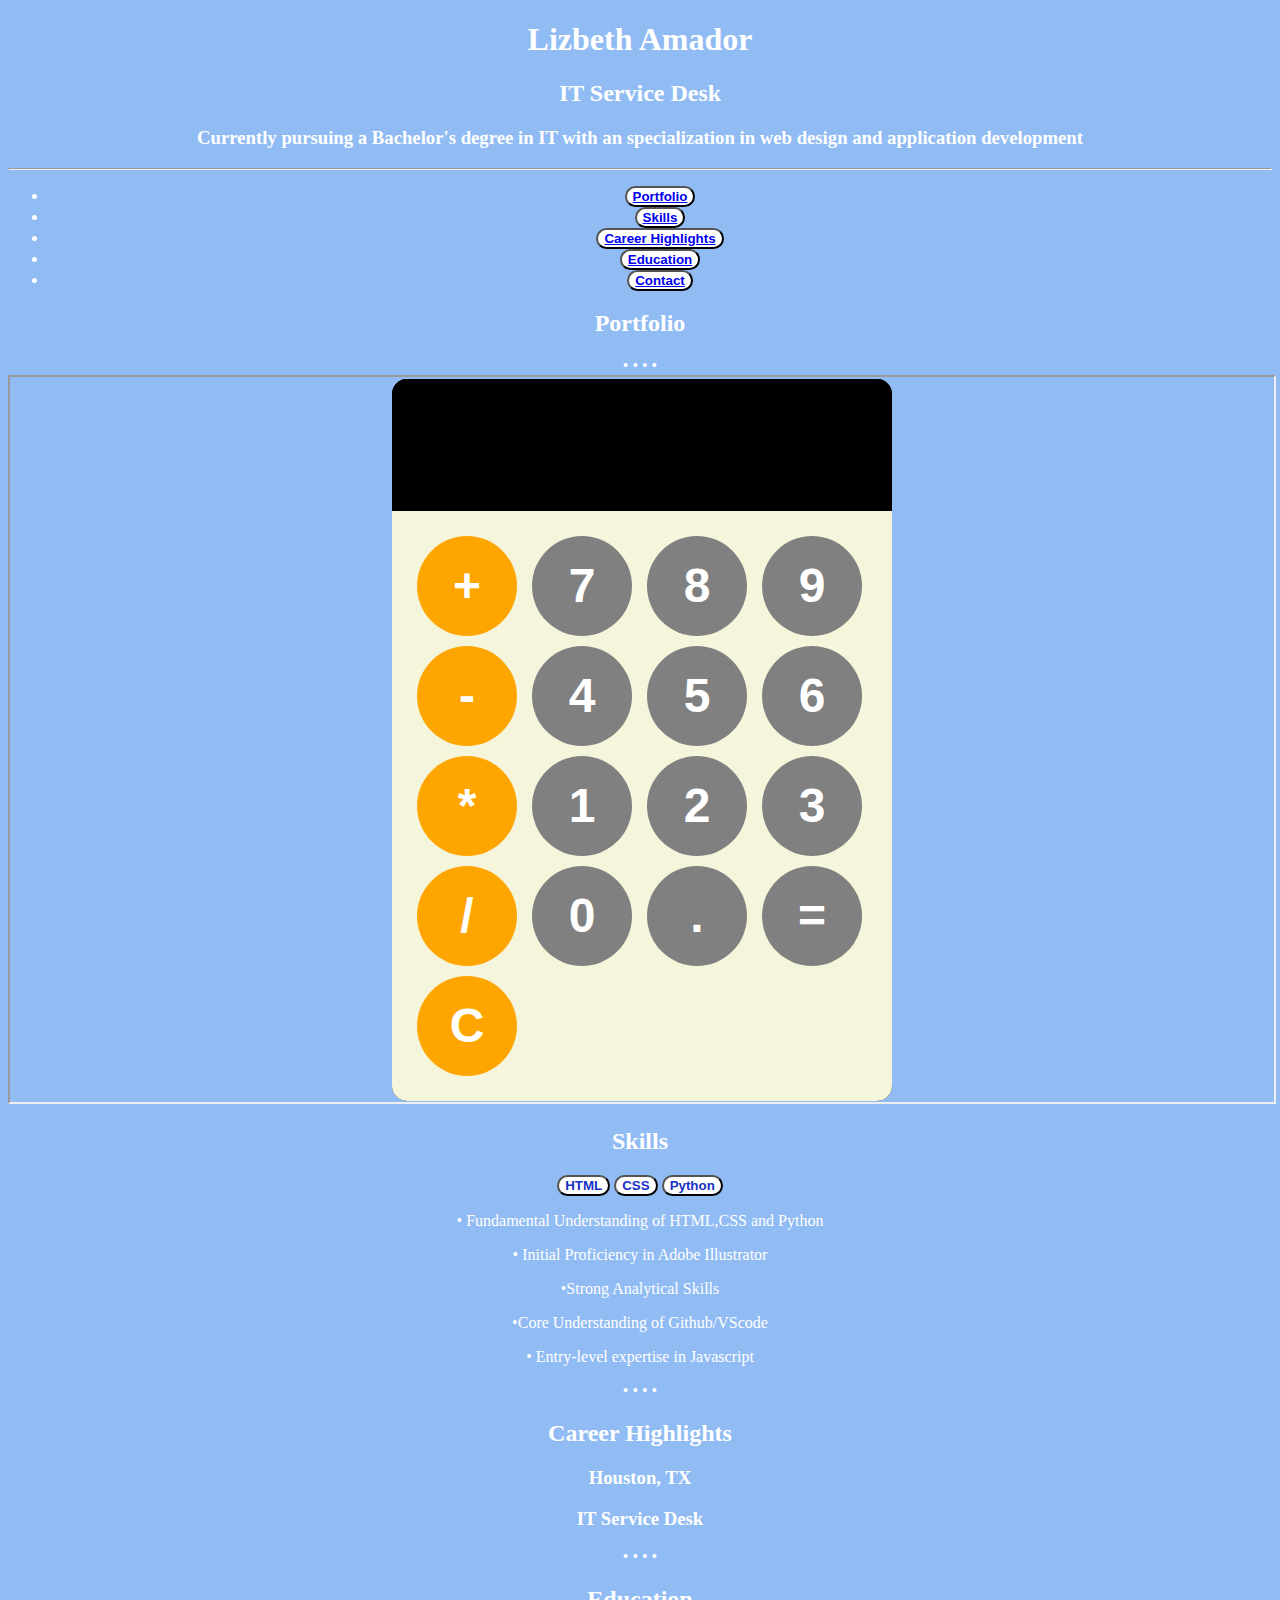
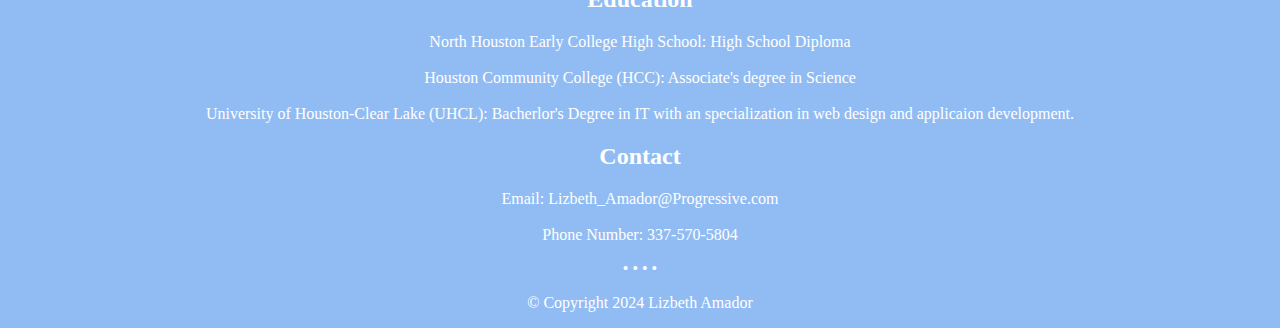
<file: index.html>
<!DOCTYPE html>
<html lang="en">
<head>
    <meta charset="UTF-8">
    <meta name="viewport" content="width=device-width, initial-scale=1.0">
    <title>Lizbeth Amador Portfolio</title>
    <link rel="stylesheet" href="styles.css" />
</head>
<body>
    <h1>Lizbeth Amador</h1>
    <h2>IT Service Desk </h2>
    <h3>Currently pursuing a Bachelor's degree in IT with an specialization in web design and application development</h3>
    <hr>
    <nav>
        <ul>
            <li><button><a href="#myPortfolio">Portfolio</a></button></li>
            <li><button><a href="#skills">Skills</a></button></li>
            <li><button><a href="#career">Career Highlights</a></button></li>
            <li><button><a href="#education">Education</a></button></li>
            <li><button><a href="#contact">Contact</a></button></li>
          </ul>
    </nav>
    <h2 id="myPortfolio">Portfolio</h2>

    <span>&bull;</span>
    <span>&bull;</span>
    <span>&bull;</span>
    <span>&bull;</span>
    <iframe src="index2.html" width="100%" height="725px"></iframe>
    
    <h2 id="skills">Skills</h2>
    <button>HTML</button>
    <button>CSS</button>
    <button>Python</button>
    <p>&bull; Fundamental Understanding of HTML,CSS and Python</p>
    <p>&bull; Initial Proficiency in Adobe Illustrator</p>
    <p>&bull;Strong Analytical Skills</p>
    <p>&bull;Core Understanding of Github/VScode</p>
    <p>&bull; Entry-level expertise in Javascript</p>
    <span>&bull;</span>
    <span>&bull;</span>
    <span>&bull;</span>
    <span>&bull;</span>
    <h2 id="careers">Career Highlights</h2>
    <h3>Houston, TX</h3> 
    <h3>IT Service Desk</h3>
    <span>&bull;</span>
    <span>&bull;</span>
    <span>&bull;</span>
    <span>&bull;</span>
    <h2 id="education">Education</h2>
    <p>
        North Houston Early College High School: High School Diploma <br> <br> 
        Houston Community College (HCC): Associate's degree in Science <br> <br> 
        University of Houston-Clear Lake (UHCL): Bacherlor's Degree in IT with
        an specialization in web design and applicaion development.
    </p>

    <h2 id="contact">Contact</h2>
    <p>Email: Lizbeth_Amador@Progressive.com <br> <br> 
    Phone Number: 337-570-5804</p>
    <span>&bull;</span>
    <span>&bull;</span>
    <span>&bull;</span>
    <span>&bull;</span>
</body>
<footer>
    <p>&copy; Copyright 2024 Lizbeth Amador</p>
</footer>
</html>
</file>
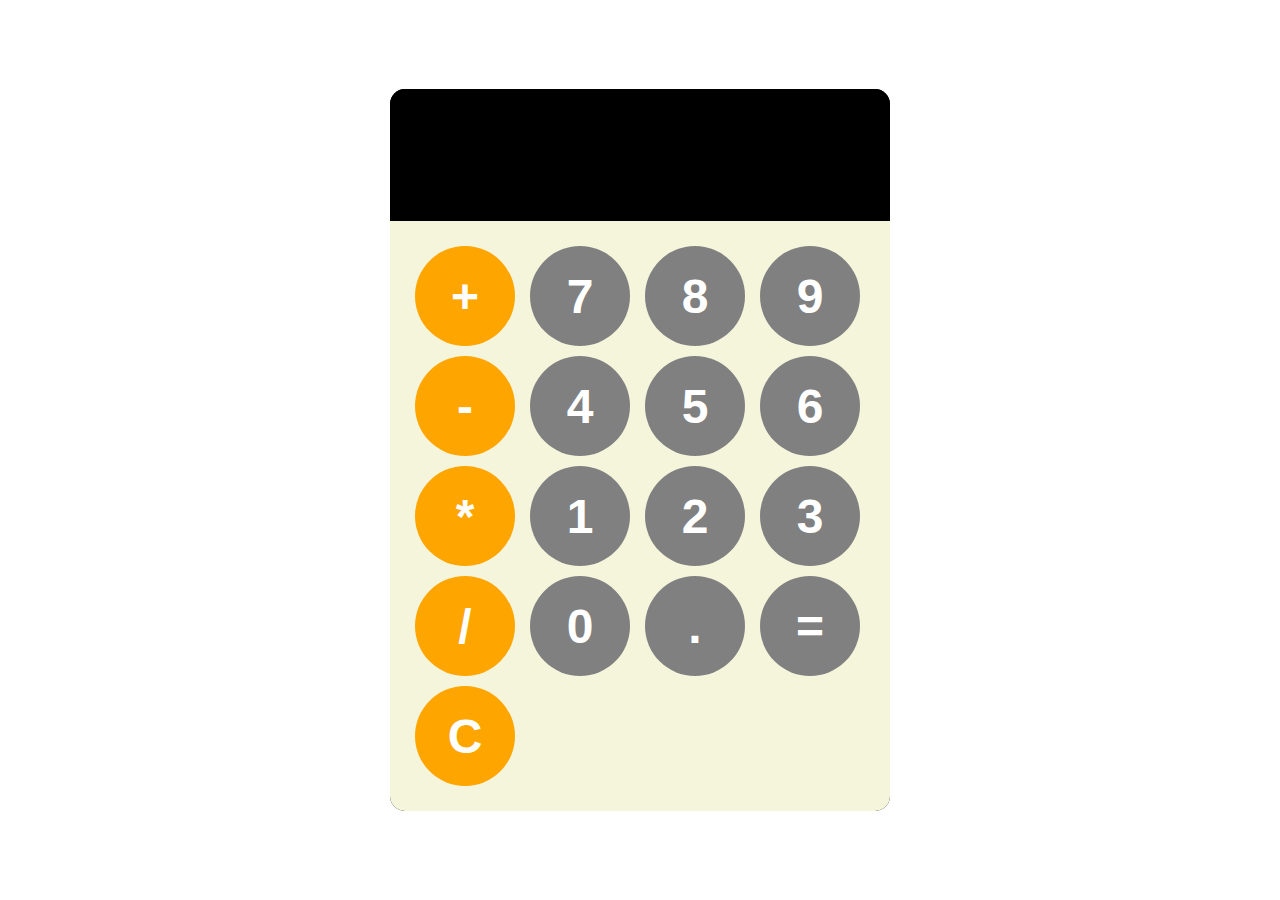
<file: index2.html>
<!DOCTYPE html>
<html lang="en">
<head>
    <meta charset="UTF-8">
    <meta name="viewport" content="width=device-width, initial-scale=1.0">
    <title>MyCalculator</title>
    <link rel="stylesheet" href="style.css">
</head>
<body>
    <div id="calculator">
        <input id="display" readonly>
        <div id="keys">
            <button onclick="appendToDisplay('+')" class="operator_button">+</button>
            <button onclick="appendToDisplay('7')">7</button>
            <button onclick="appendToDisplay('8')">8</button>
            <button onclick="appendToDisplay('9')">9</button>
            <button onclick="appendToDisplay('-')" class="operator_button">-</button>
            <button onclick="appendToDisplay('4')">4</button>
            <button onclick="appendToDisplay('5')">5</button>
            <button onclick="appendToDisplay('6')">6</button>
            <button onclick="appendToDisplay('*')" class="operator_button">*</button>
            <button onclick="appendToDisplay('1')">1</button>
            <button onclick="appendToDisplay('2')">2</button>
            <button onclick="appendToDisplay('3')">3</button>
            <button onclick="appendToDisplay('/')" class="operator_button">/</button>
            <button onclick="appendToDisplay('0')">0</button>
            <button onclick="appendToDisplay('.')">.</button>
            <button onclick="calculate()">=</button>
            <button onclick="clearDisplay()" class="operator_button">C</button>
        </div>
    </div>

    <script src="index.js"></script>
</body>
</html>
</file>
<file: styles.css>
body {
    text-align: center;
    background-color: rgb(145, 188, 243);
    color: white;
}
button {
    border-radius: 50px;
    color: rgb(22, 48, 196);
    background-color: white;
    font-weight: bold;
}

.myPortfolio {
    border-radius: 50px;
    color: rgb(22, 48, 196);
    background-color: white;
    font-weight: bold;

}
</file>
<file: style.css>
body{
    margin: 0;
    display: flex;
    justify-content: center;
    align-items: center;
    height: 100vh;
}

#calculator{
    font-family: Arial, Helvetica, sans-serif;
    background-color: black;
    border-radius: 15px;
    max-width: 500px;
    overflow: hidden;
}

#keys{
    display: grid;
    grid-template-columns: repeat(4, 1fr);
    gap: 10px;
    padding: 25px;
    background-color: beige;
}

button{
    width: 100px;
    height: 100px;
    border-radius: 50px;
    border: none;
    background-color: gray;
    color: white;
    font-size: 3rem;
    font-weight: bold;
    cursor: pointer;
}

#display {
    width: 100%;
    padding: 20px;
    font-size: 5rem;
    text-align: left;
    border: none;
    background-color: black;
    color: white;
}

.operator_button{
background-color: orange;
}

keys.hover{
    background-color: gray;
}

keys.active{
    background-color: gray;
}
</file>
